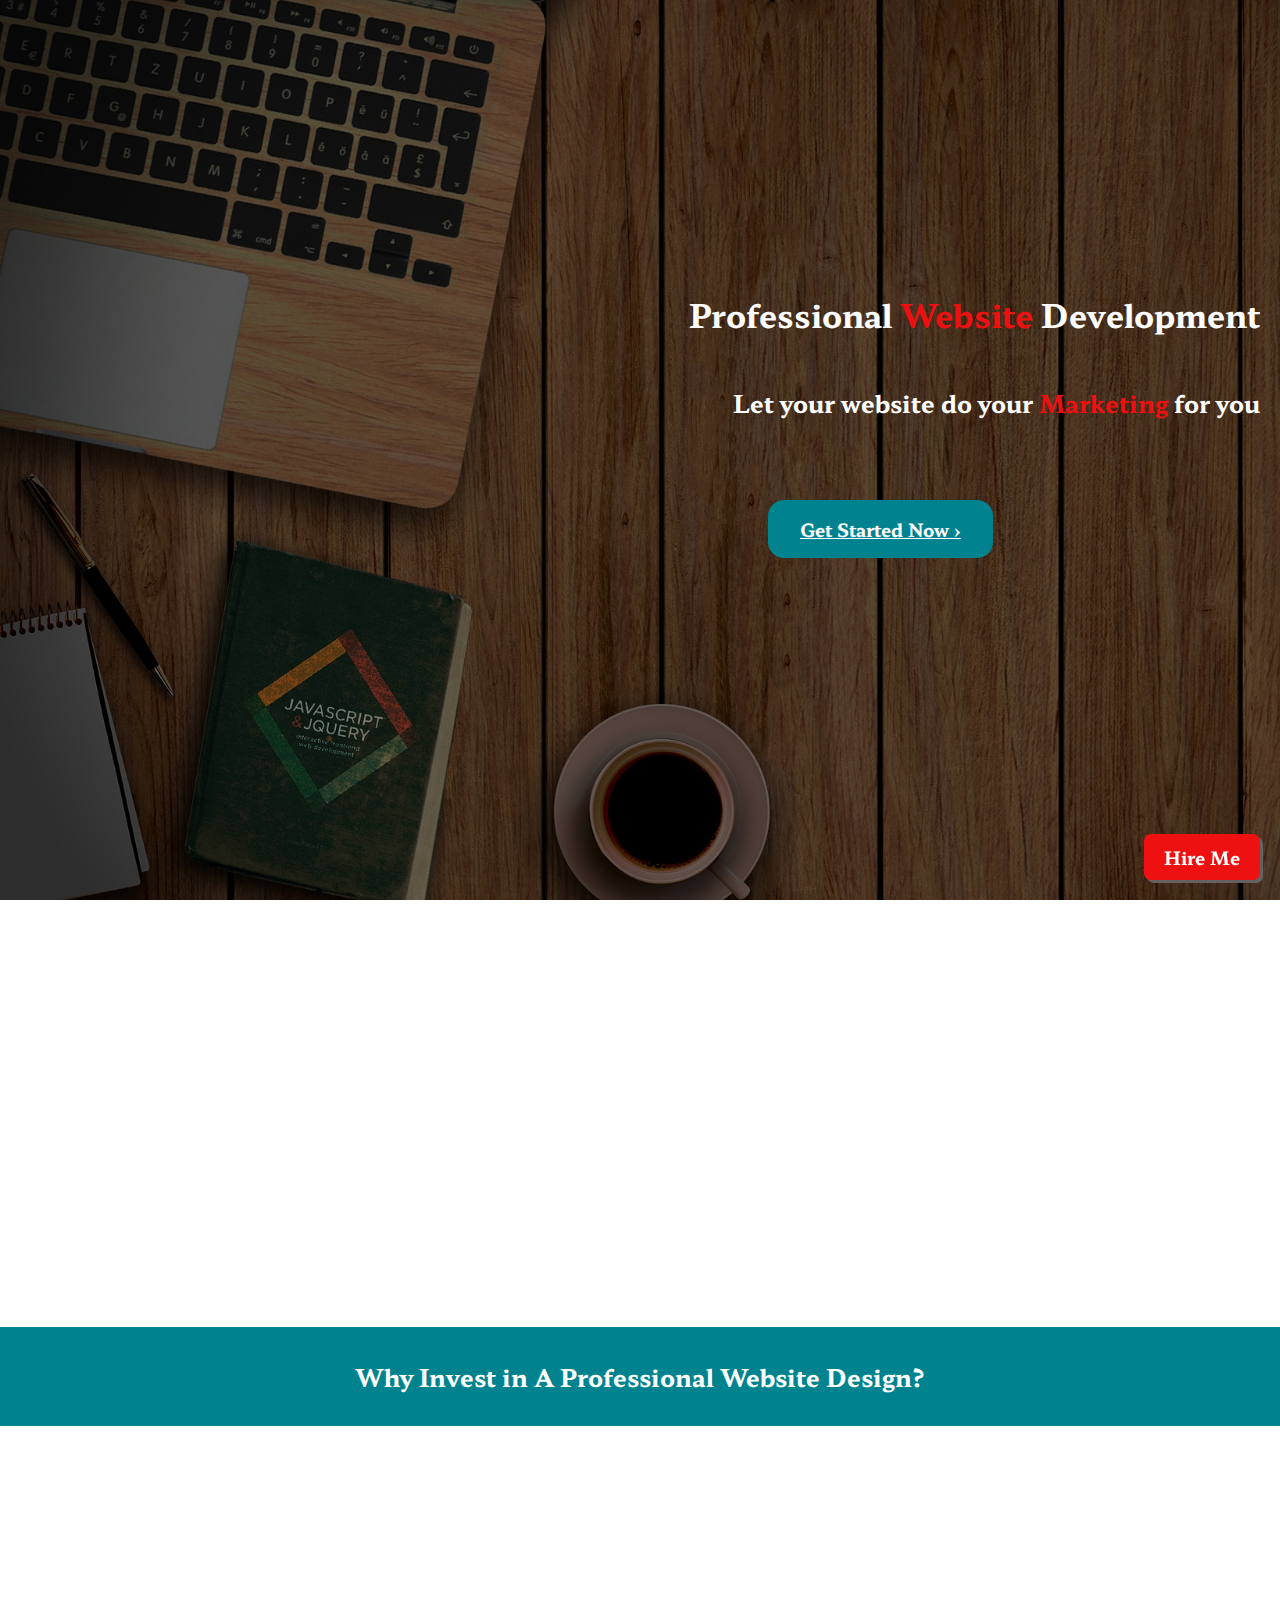
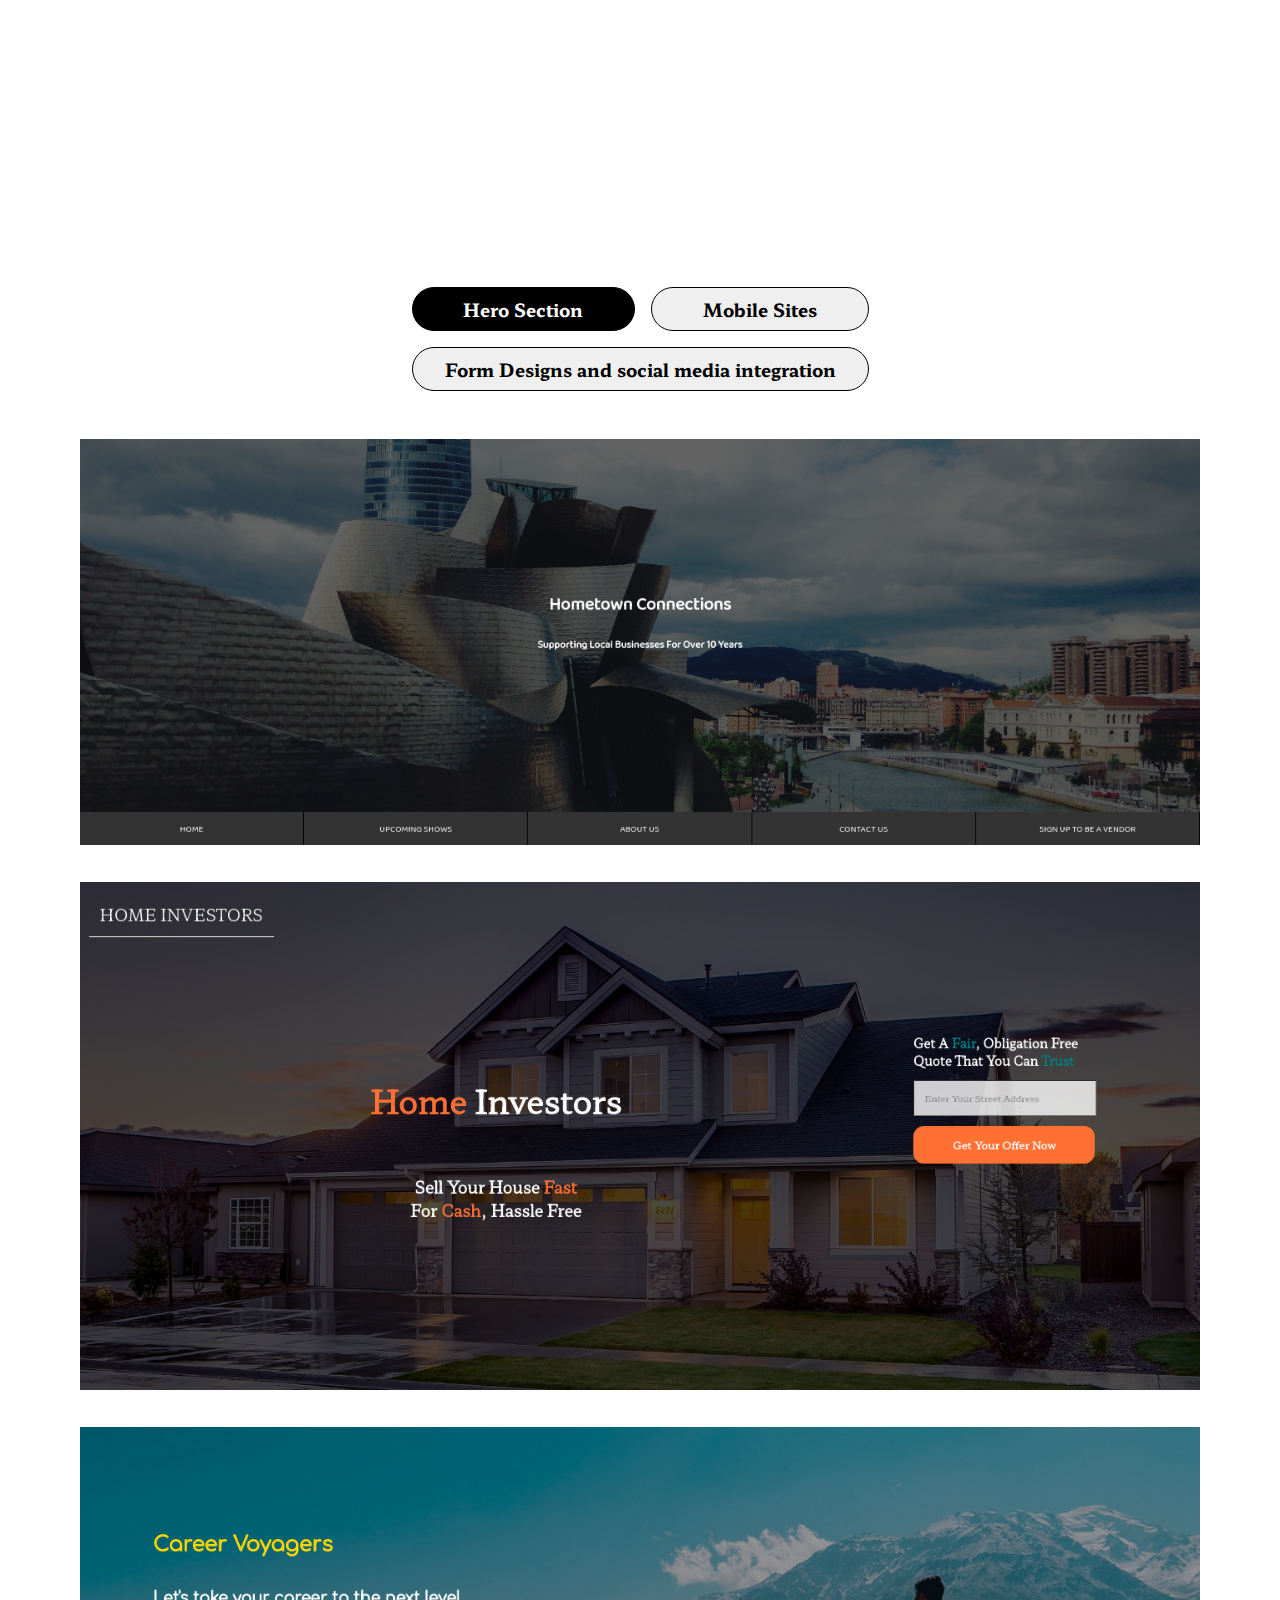
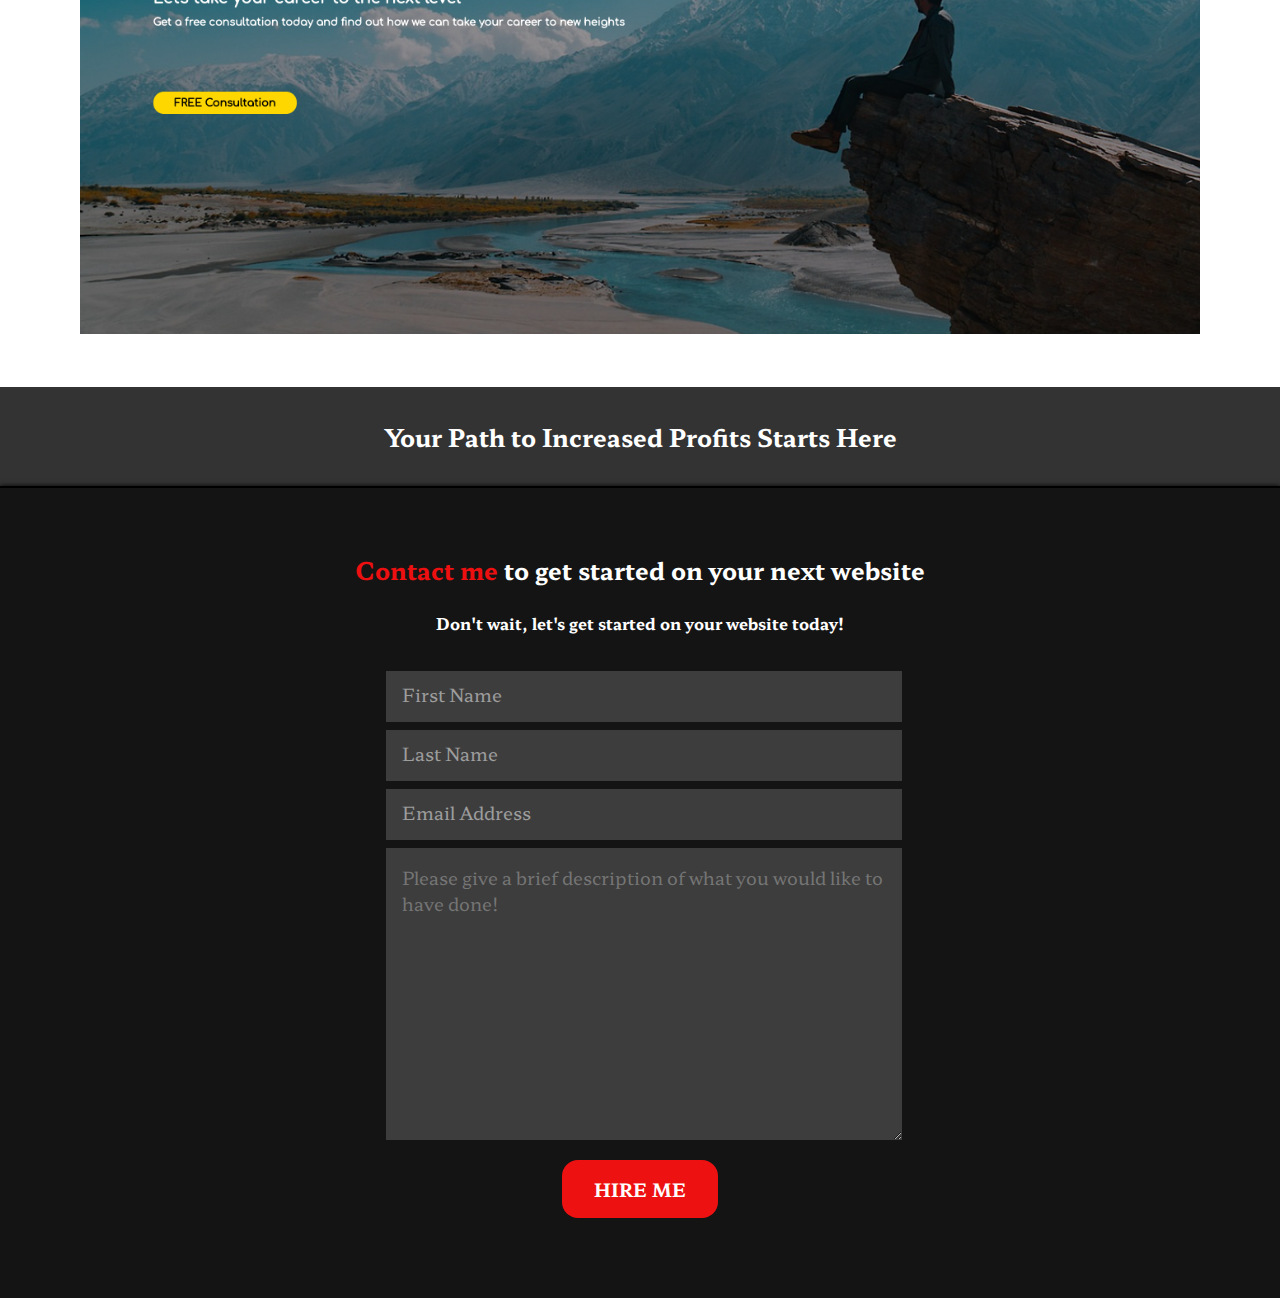
<file: index.html>
<!DOCTYPE html>
<html lang="en">
  <head>
    <meta charset="UTF-8" />
    <meta http-equiv="X-UA-Compatible" content="IE=edge" />
    <meta name="viewport" content="width=device-width, initial-scale=1.0" />
    <meta
      name="description"
      content="Professional Web Page Developer, Marketing Specialist, Website Building Specialist, Build a Website That Will Convert."
    />

    <link rel="stylesheet" href="./index.css" />
    <link rel="canonical" href="https://www.jeffmathis.info" />
    <link rel="shortcut icon" href="./assets/favicon.ico" type="image/x-icon" />
    <script src="fades.js" defer></script>
    <script src="./transition.js" defer></script>
    <script src="./exampleSites.js" defer></script>

    <title>JeffMathis - Professional Web Page Delevoper</title>

    <!-- Google Font -->
    <link rel="preconnect" href="https://fonts.googleapis.com" />
    <link rel="preconnect" href="https://fonts.gstatic.com" crossorigin />
    <link
      href="https://fonts.googleapis.com/css2?family=Hahmlet:wght@100&display=swap"
      rel="stylesheet"
    />
  </head>
  <body>
    <header id="index-header">
      <div class="header-text-wrapper" id="hero">
        <h1>
          Professional
          <span class="stand-out"> Website </span>
          Development
        </h1>
        <h2>
          Let your website do your
          <span class="stand-out"> Marketing </span>
          for you
        </h2>
        <a href="./form.html" class="get-started-btn"
          >Get Started Now &#8250;</a
        >
      </div>
      <div class="background-overlay"></div>
      <div class="background"></div>
    </header>

    <section class="main-section">
      <div class="section-observed section-fade">
        <h2>
          <span class="stand-out"> Professional </span>
          Sales Funnels
        </h2>
        <article class="main-content">
          <img
            src="./assets/sales-funnel.png"
            alt="Sales Funnels That Convert"
            class="icons"
          />
          <p>
            Design a professional sales funnel that
            <span class="stand-out"> converts. </span>
            Get the most out of your website with a sales funnel specifically
            tailored to your target market.
          </p>
        </article>
      </div>

      <div class="section-observed section-fade">
        <h2>
          Marketing
          <span class="stand-out"> Specialist </span>
        </h2>
        <article class="main-content">
          <img
            src="./assets/profit.png"
            alt="Search Engine Optimization, SEO specialist"
            class="icons"
          />
          <p>
            Backed by
            <span class="stand-out"> years </span>
            of experience, you are going to get quality A-B testing, boost
            exposure to your customers, hone in on your target market and take
            your marketing strategy to the next level.
          </p>
        </article>
      </div>

      <div class="section-observed section-fade">
        <h2>
          Server
          <span class="stand-out"> Configuration </span>
        </h2>
        <article class="main-content">
          <img
            src="assets/server.png"
            alt="Website Maintenance specialist"
            class="icons"
          />
          <p>
            Save
            <span class="stand-out"> money </span>
            and avoid expensive monthly subscriptions to website hosting
            services by hosting your own website. Gain complete control over
            your website with your own server.
          </p>
        </article>
      </div>
    </section>

    <h2 class="page-split">Why Invest in A Professional Website Design?</h2>

    <section class="whyus-wrapper">
      <div class="section-observed section-fade">
        <h2>
          Maximize
          <span class="stand-out"> Conversions </span>
        </h2>
        <div class="main-content">
          <img
            src="./assets/conversion.png"
            alt="Maximize Your conversions with your new website design"
            class="icons"
          />
          <p>
            Our expertly designed websites are optimized for
            <span class="stand-out"> conversion. </span>
            We use data-driven strategies and compelling visuals to guide
            visitors toward taking action, whether it's making a purchase,
            signing up for a newsletter, or contacting your team.
          </p>
        </div>
      </div>

      <div class="section-observed section-fade">
        <h2>
          Enhance
          <span class="stand-out"> User Experience </span>
        </h2>
        <div class="main-content">
          <img
            src="./assets/design.png"
            alt="Get the best UX/UI design with your new website"
            class="icons"
          />
          <p>
            A well-designed website ensures a smooth and intuitive
            <span class="stand-out"> user experience. </span>
            We focus on creating user-friendly layouts and clear call-to-actions
            that reduce bounce rates and keep visitors engaged.
          </p>
        </div>
      </div>

      <div class="section-observed section-fade">
        <h2>
          Mobile
          <span class="stand-out"> Responsiveness </span>
        </h2>
        <div class="main-content">
          <img
            src="./assets/ui-design.png"
            alt="Get the best responsivness with your new website"
            class="icons"
          />
          <p>
            In a mobile-first world, your website must look and function
            flawlessly on all devices. We ensure
            <span class="stand-out"> responsive design </span>
            so that you don't miss out on potential customers, regardless of how
            they access your page.
          </p>
        </div>
      </div>
    </section>

    <section class="example-sites">
      <div class="example-title">
        <button id="btn1" class="example-btn highlight">Hero Section</button>
        <button id="btn2" class="example-btn">Mobile Sites</button>
        <button id="btn3" class="example-btn">
          Form Designs and social media integration
        </button>
      </div>

      <div class="hero-section canvas-area active">
        <img src="./assets/hcdesktop.png" />
        <img src="./assets/hidesktop.png" />
        <img src="./assets/cvdesktop.png" />
      </div>

      <div class="mobile-designs canvas-area">
        <img src="./assets/hcmobilehero.png" />
        <img src="./assets/cvmobile.png" />
      </div>

      <div class="form-designs canvas-area">
        <img class="border-bottom" src="./assets/form2.png" alt="" />
        <img class="border-bottom" src="./assets/form1.png" />
        <img src="./assets/social-media.png" alt="" />
      </div>
    </section>

    <h2 class="bridge">
      Your Path to Increased Profits Starts Here
      <img src="./assets/working.jpg" alt="" />
    </h2>

    <footer class="cta">
      <h2>
        <span class="stand-out"> Contact me </span>
        to get started on your next website
      </h2>
      <br />

      <p>Don't wait, let's get started on your website today!</p>
      <form
        id="form"
        action="https://formsubmit.co/20743e2b1b8089a7b4ce48a176e69f5a"
        method="POST"
      >
        <input type="hidden" name="_captcha" value="false" />
        <input
          type="hidden"
          name="_next"
          value="https://jeffmathis.github.io/landingpage/success.html"
        />

        <input
          type="text"
          name="first-name"
          autocomplete="given-name"
          placeholder="First Name"
          required
        />
        <input
          type="text"
          name="last-name"
          autocomplete="family-name"
          placeholder="Last Name"
          required
        />
        <input
          type="text"
          name="email"
          autocomplete="email"
          placeholder="Email Address"
          required
        />
        <textarea
          name="description"
          id="description"
          cols="30"
          rows="10"
          placeholder="Please give a brief description of what you would like to have done!"
        ></textarea>
        <input type="submit" id="submit" value="HIRE ME" />
      </form>
    </footer>

    <a href="#form" class="floating-btn">Hire Me</a>
  </body>
</html>
</file>
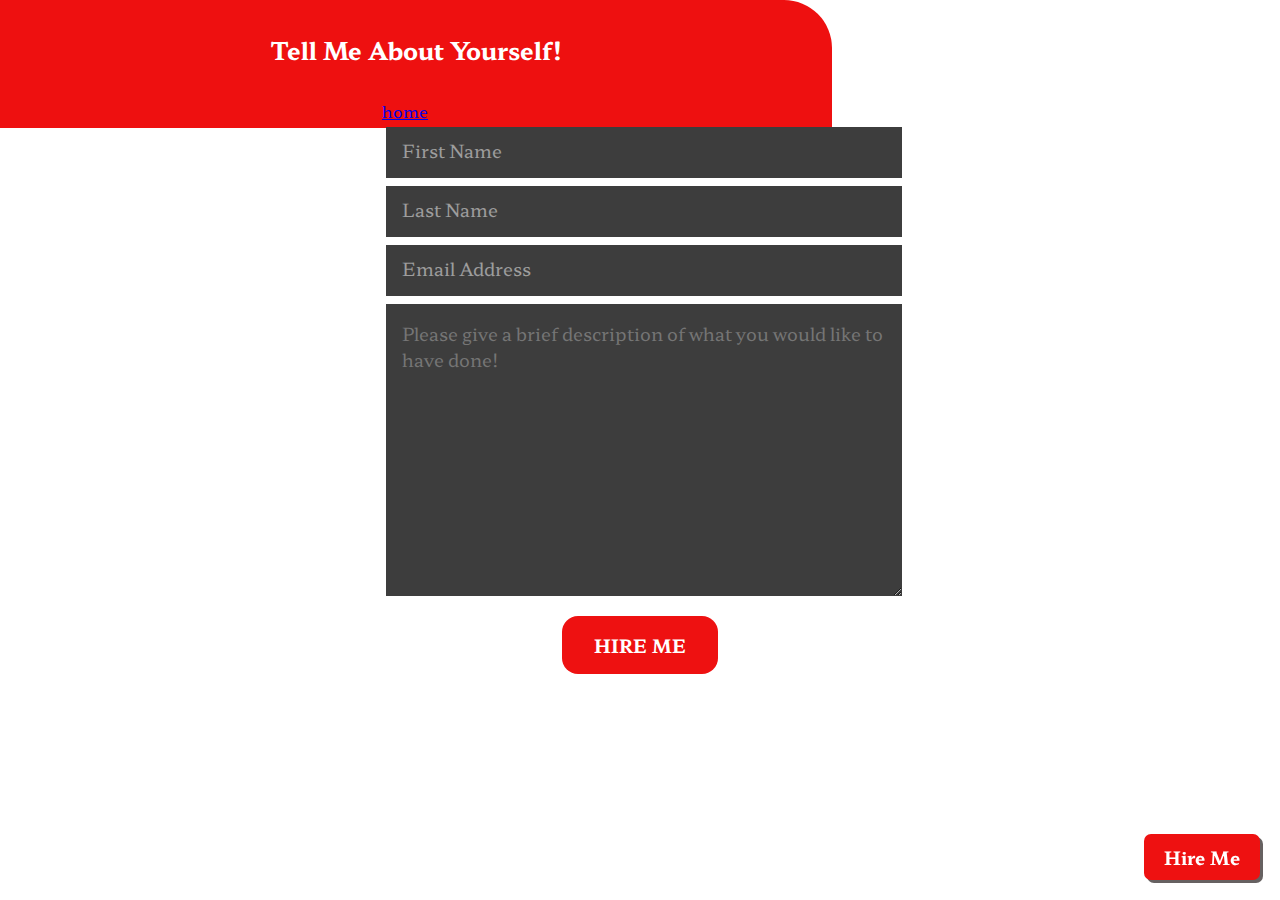
<file: form.html>
<!DOCTYPE html>
<html lang="en">
  <head>
    <meta charset="UTF-8" />
    <meta http-equiv="X-UA-Compatible" content="IE=edge" />
    <meta name="viewport" content="width=device-width, initial-scale=1.0" />
    <meta
      name="description"
      content="Professional Web Page Developer, Marketing Specialist, Website Building Specialist, Build a Website That Will Convert."
    />

    <link rel="stylesheet" href="./index.css" />
    <link rel="stylesheet" href="./form.css" />
    <link rel="canonical" href="https://www.jeffmathis.info" />
    <link rel="shortcut icon" href="./assets/favicon.ico" type="image/x-icon" />
    <script src="fades.js" defer></script>

    <title>JeffMathis - Professional Web Page Delevoper</title>

    <!-- Google Font -->
    <link rel="preconnect" href="https://fonts.googleapis.com" />
    <link rel="preconnect" href="https://fonts.gstatic.com" crossorigin />
    <link
      href="https://fonts.googleapis.com/css2?family=Hahmlet:wght@100&display=swap"
      rel="stylesheet"
    />
  </head>

  <body>
    
  </header>
  <div class="form-background"></div>
    <h2 class="form-header">Tell Me About Yourself!</h2>
  <header>
      

    <section class="sign-up-form">
<a href="./index.html">home</a>
      <form
        id="form"
        action="https://formsubmit.co/20743e2b1b8089a7b4ce48a176e69f5a"
        method="POST"
      >
        <input type="hidden" name="_captcha" value="false" />
        <input
          type="hidden"
          name="_next"
          value="https://jeffmathis.github.io/landingpage/success.html"
        />

        <input
          type="text"
          name="first-name"
          autocomplete="given-name"
          placeholder="First Name"
          required
        />
        <input
          type="text"
          name="last-name"
          autocomplete="family-name"
          placeholder="Last Name"
          required
        />
        <input
          type="text"
          name="email"
          autocomplete="email"
          placeholder="Email Address"
          required
        />
        <textarea
          name="description"
          id="description"
          cols="30"
          rows="10"
          placeholder="Please give a brief description of what you would like to have done!"
        ></textarea>
        <input type="submit" id="submit" value="HIRE ME" />
      </form>
    </section>

    <a href="#form" class="floating-btn">Hire Me</a>
  </body>
</html>
</file>
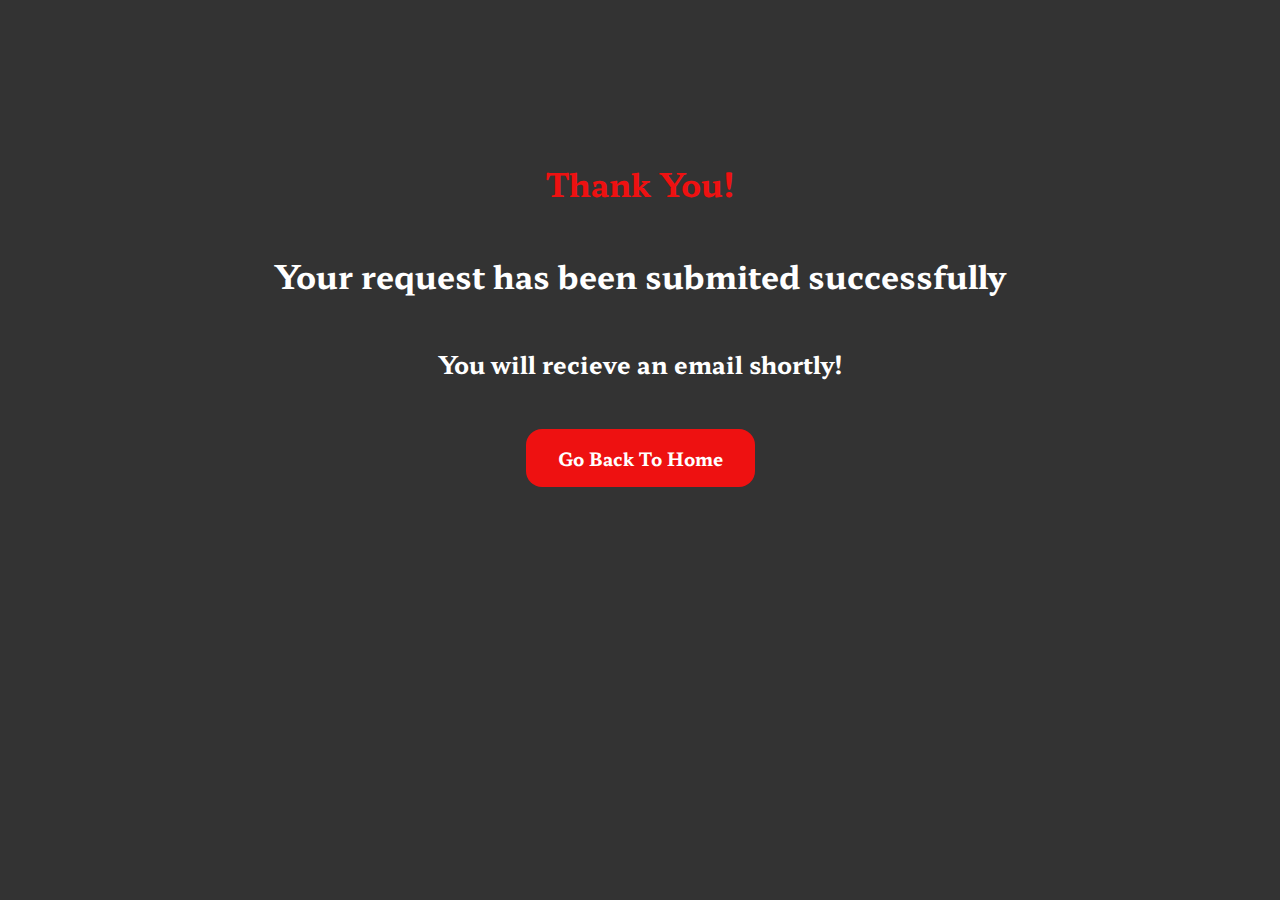
<file: success.html>
<!DOCTYPE html>
<html lang="en">
<head>
    <meta charset="UTF-8" />
    <meta http-equiv="X-UA-Compatible" content="IE=edge" />
    <meta name="viewport" content="width=device-width, initial-scale=1.0" />
    <meta name="description" content="Professional Landing Page Developer, Marketing Specialist, Website Building Specialist, Build a Landing Page That Will Convert." />

    <link rel="stylesheet" href="./index.css" />
    <link rel="canonical" href="https://www.jeffmathis.info" />
    <link rel="shortcut icon" href="./assets/favicon.ico" type="image/x-icon" />
    
    <title>JeffMathis - Professional Landing Page Delevoper</title>

    <!-- Google Font -->
    <link rel="preconnect" href="https://fonts.googleapis.com">
    <link rel="preconnect" href="https://fonts.gstatic.com" crossorigin>
    <link href="https://fonts.googleapis.com/css2?family=Hahmlet:wght@100&display=swap" rel="stylesheet">
</head>
<body>
        <section class="form-success">
            <h1>
                <span style="color: hsl(0, 87%, 50%); font-size: xx-large;" >
                    Thank You!
                </span> <br><br> 
                Your request has been submited successfully
            </h1><br><br>
            <h2>You will recieve an email shortly!</h2>
            <a href="./index.html" class="homeBtn">Go Back To Home</a>
        </section>
</body>
</html>
</file>
<file: index.css>
* {
  margin: 0;
  padding: 0;
  box-sizing: border-box;
  font-family: "Hahmlet", arial, sans-serif;
  scroll-behavior: smooth;

  --blue: #0d47a1;
  --red: #ee1010;
  --gray: #333;
  --teal: #00838f;
}

.stand-out {
  color: var(--red);
  font-weight: bold;
}

header {
  display: flex;
  justify-content: center;
  align-content: center;
  width: 100%;
}

.background {
  background-image: url(./assets/web-design-2906159_1920.jpg);
  height: 100vh;
  width: 100%;
  background-size: cover;
}

header h1,
header h2 {
  color: white;
  padding-right: 10px;
  margin: 0 10px;
  flex-direction: column;
}

header h1 {
  margin-bottom: 5rem;
}

.background-overlay {
  z-index: 2;
  height: 100vh;
  width: 100%;
  position: absolute;
  background: rgba(0, 0, 0, 0.5);
}

.hero-transition {
  transform: translateY(3rem);
  transition-duration: 1300ms;
}


.header-text-wrapper {
  display: flex;
  position: absolute;
  flex-direction: column;
  justify-content: center;
  padding-top: 4rem;
  width: 100%;
  height: 80vh;
  text-align: center;
  z-index: 3;
}

.get-started-btn {
  text-align: center;
  font-size: large;
  font-weight: bolder;
  padding: 1rem 2rem;
  width: max-content;
  margin: 2rem auto;
  border-radius: 1rem;
  background-color: var(--teal);
  color: white;
}

.main-section {
  text-align: center;
  font-size: large;
  margin: 2rem;
}

.main-content {
  display: flex;
  flex-direction: column;
  align-items: center;
  margin-bottom: 3rem;
}

.icons {
  width: 30vw;
  margin: 1rem 0;
}

.whyus-wrapper {
  text-align: center;
  margin: 2rem;
}

.example-sites {
  display: flex;
  justify-content: center;
  align-items: center;
  flex-direction: column;
}

.example-title {
  display: grid;
  grid-template-columns: auto auto;
  grid-template-areas: "small1 small2"
  "long long";
  gap: 1rem;
  margin: 0 .5rem;
}

#btn3 {
  grid-area: long;
}

.example-btn {
  padding: .5rem 2rem;
  border: 1px solid black;
  border-radius: 10rem;
  font-size: large;
  font-weight: bolder;
}

.highlight {
  background-color: black;
  color: white;
}

.canvas-area {
  margin: 2rem 0;
  display: none;
  text-align: center;
}

.active {
  display: block;
}

.canvas-area img {
  width: 90vw;
  height: 100%;
  padding: 1rem;
}

.border-bottom {
  border-bottom: 1px solid black;
}

.page-split {
  background-color: var(--teal);
  color: white;
  text-align: center;
  padding: 2rem;
}

.bridge {
  text-align: center;
  background-color: var(--gray);
  padding: 2rem;
  color: white;
}

.bridge img {
  width: 100%;
  margin-top: 2rem;
}

.cta {
  background-color: rgba(20, 20, 20);
  display: flex;
  flex-direction: column;
  align-items: center;
  text-align: center;
  padding: 4rem;
  color: white;
  border-top: 2px solid black;
  box-shadow: 0px 0px 5px black;
}

.cta p {
  margin-bottom: 2rem;
  text-align: center;
  font-weight: bold;
}

.hire-btn {
  text-decoration: none;
  background: hsl(0, 87%, 50%);
  border-radius: 7px;
  color: rgb(255, 255, 255);
  transition-duration: 500ms;
  font-weight: bold;
  padding: 0.5rem 2rem;
}

.hire-btn:hover {
  background: hsl(0, 87%, 70%);
  color: black;
}

.floating-btn {
  z-index: 99;
  position: fixed;
  bottom: 0;
  right: 0;
  background: hsl(0, 87%, 50%);
  box-shadow: 3px 3px #666161;
  margin: 0 20px 20px 0;
  font-size: large;
  padding: 10px 20px;
  color: white;
  text-decoration: none;
  border-radius: 7px;
  transition-duration: 500ms;
  font-weight: bold;
}

.floating-btn:hover {
  background: hsl(0, 87%, 70%);
  color: black;
}

form {
  display: flex;
  flex-direction: column;
}

form input,
form textarea {
  border: none;
  background-color: hsl(0, 0%, 24%);
  color: white;
  padding: 1rem;
  margin: 0.25rem;
  width: 100%;
}

form input::placeholder,
#description {
  font-size: large;
  color: hsla(0, 0%, 100%, 0.5);
}

#submit {
  background-color: hsl(0, 87%, 50%);
  color: white;
  font-weight: bolder;
  font-size: large;
  width: max-content;
  padding: 1rem 2rem;
  margin: 1rem auto;
  border-radius: 1rem;
}

.form-success {
  background-color: #333;
  color: white;
  padding: 10rem 2rem;
  text-align: center;
  height: 100vh;
}

.form-success h2 {
  margin-bottom: 4rem;
}

.homeBtn {
  text-decoration: none;
  color: white;
  background-color: hsl(0, 87%, 50%);
  padding: 1rem 2rem;
  font-weight: bolder;
  font-size: large;
  border-radius: 1rem;
}

/* ________________________________________JS________________________________________ */

.disappear {
  transition-duration: 500ms;
  transform: translateX(100%);
  opacity: 0%;
  transition-timing-function: ease-in;
}

.fadein {
  display: block;
  transition-duration: 700ms;
  opacity: 100%;
  transition-timing-function: ease-in;
}

.fadeout {
  transform: translateY(50px);
  opacity: 0%;
}

/* ____________________________________________________________________MEDIAQUEREY__________________________________________________________ */


@media screen and (min-width: 730px) {
  header h1,
  header h2 {
    text-align: right;
  }

  header h1 {
    margin-bottom: 3rem;
  }

  .get-started-btn {
    background-color: none;
    margin-left: 60vw;
    margin-top: 5rem;
  }

  .main-section {
    display: flex;
    flex-direction: row;
    justify-content: space-between;
  }

  .section-observed {
    width: 33%;
  }

  .main-content {
    margin: 1rem 2rem;
  }

  .icons {
    height: 130px;
    width: 130px;
  }

  .whyus-wrapper {
    display: flex;
  }

  #example-img {
    width: 70vw;
  }

  .bridge {
    display: flex;
    justify-content: space-evenly;
    align-items: center;
  }

  .bridge img {
    display: none;
  }
}
</file>
<file: form.css>
* {
  --blue: #0d47a1;
  --red: #ee1010;
  --gray: #333;
  --teal: #00838f;
}

.form-header {
  text-align: center;
  padding: 2rem;
  color: white;
  width: 65%;
}

.form-background {
  z-index: -2;
  position: absolute;
  background-color: var(--red);
  width: 65%;
  height: 8rem;
  border-top-right-radius: 3rem;
}
</file>
